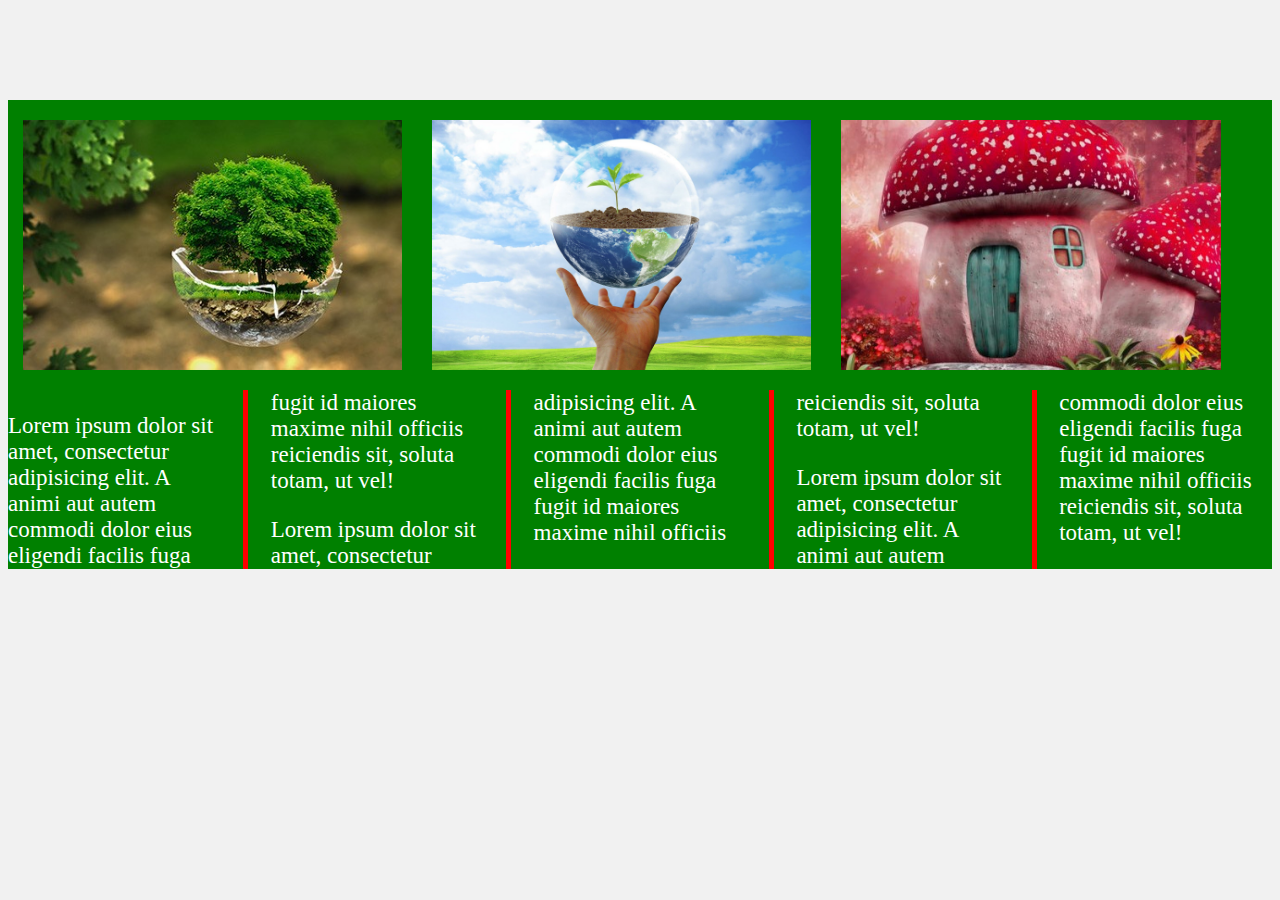
<file: index.html>
<!DOCTYPE html>
<html lang="en">
<head>
    <meta charset="UTF-8">
    <title>Title</title>
    <link rel="stylesheet" href="css/main.css">
</head>
<body>
<div class="wrap">
    <div class="row">
        <div class="col">
            <div class="img-box">
                <img src="rasmlar/img.png" alt="">
            </div>
        </div>
        <div class="col">
            <div class="img-box">
                <img src="rasmlar/img_1.png" alt="">
            </div>
        </div>
        <div class="col">
            <div class="img-box">
                <img src="rasmlar/img_2.png" alt="">
            </div>
        </div>
        <div class="clear"></div>
    </div>
    <div class="text">
        <p>Lorem ipsum dolor sit amet, consectetur adipisicing elit.
            A animi aut autem commodi dolor eius eligendi facilis fuga
            fugit id maiores maxime nihil officiis reiciendis sit, soluta totam, ut vel!
        </p>
        <p>Lorem ipsum dolor sit amet, consectetur adipisicing elit.
            A animi aut autem commodi dolor eius eligendi facilis fuga
            fugit id maiores maxime nihil officiis reiciendis sit, soluta totam, ut vel!
        </p>
        <p>Lorem ipsum dolor sit amet, consectetur adipisicing elit.
            A animi aut autem commodi dolor eius eligendi facilis fuga
            fugit id maiores maxime nihil officiis reiciendis sit, soluta totam, ut vel!
        </p>
    </div>
</div>
</body>
</html>
</file>
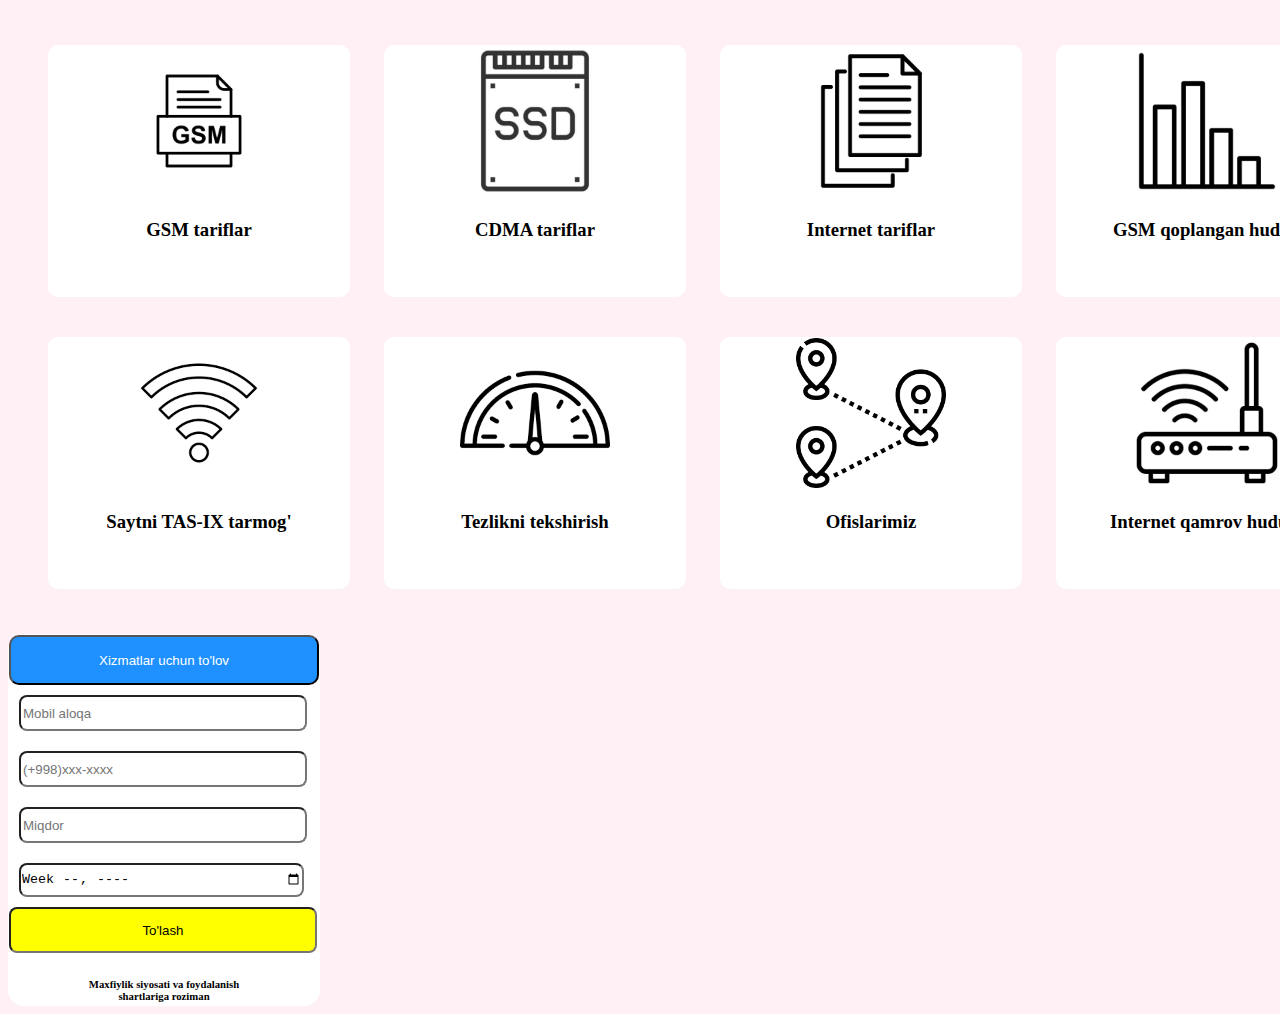
<file: sayt.html>
<!DOCTYPE html>
<html>
<head>
	<title></title>
	<link rel="stylesheet" type="text/css" href="css/main16.css">
</head>
<body>
<div class="wrap">
	<div class="text1">
            <div class="item-wraps0">
            	<img src="rasmlar/img_4.png"  width="150px" height="150px">
                 <a href="https://uztelecom.uz/uz/jismoniy-shaxslarga/mobil-aloqa/gsm-2/tariflar">
                    <h3>GSM tariflar</h3>
                 </a>
            </div>
            <div class="item-wraps1">
            	<img src="rasmlar/img_5.png"  width="150px" height="150px">
                 <a href="https://uztelecom.uz/uz/jismoniy-shaxslarga/mobil-aloqa/cdma-2503/tariflar-1">
                    <h3>CDMA tariflar</h3>
                 </a>
            </div>
            <div class="item-wraps2">
            	<img src="rasmlar/internet.png"  width="150px" height="150px">
                 <a href="https://uztelecom.uz/uz/jismoniy-shaxslarga/internet-2/tariflar-2">
                    <h3>Internet tariflar</h3>
                 </a>
            </div>
             <div class="item-wraps3">
             	<img src="rasmlar/img_3.png" width="150px" height="150px">
                 <a href="https://uztelecom.uz/uz/jismoniy-shaxslarga/mobil-aloqa/gsm-2/foydali-axborot/qamrov-hududi">
                    <h3>GSM qoplangan hudud</h3>
                 </a>
            </div>
       </div>
        <div class="text2">
              <div class="item-wraps4">
              	<img src="rasmlar/wifi.png"  width="150px" height="150px">
                 <a href="https://uztelecom.uz/uz/jismoniy-shaxslarga/internet-2/foydali-axborot-2/saytni-tas-ix-tarmogi-uchun-tekshirish">
                    <h3>Saytni TAS-IX tarmog'</h3>
                 </a>
            </div>
              <div class="item-wraps5">
              	<img src="rasmlar/spido.png"  width="150px" height="150px">
                 <a href="https://uztelecom.uz/uz/jismoniy-shaxslarga/internet-2/foydali-axborot-2/tezlikni-tekshirish">
                        <h3>Tezlikni tekshirish</h3>
                 </a>
            </div>
              <div class="item-wraps6">
              	<img src="rasmlar/free-icon-destination-9584062.png"  width="150px" height="150px">
                 <a href="/uz#map">
                       <h3>Ofislarimiz</h3>
                 </a>
            </div>
               <div class="item-wraps7">
               	<img src="rasmlar/wifirouter.png"  width="150px" height="150px">
                 <a href="https://uztelecom.uz/uz/jismoniy-shaxslarga/internet-2/foydali-axborot-2/qamrov-hududi-4">
                        <h3>Internet qamrov hududi</h3>
                 </a>
            </div>
         </div>
    </div>
</div>
<div class="wrap2">
    <div class="form-group">
        <form action="#">
            <input type="submit" value="Xizmatlar uchun to'lov">
            <label for="text"></label>
            <input type="text" id="text" placeholder="Mobil aloqa">
            <label for="ph"></label><br>
            <input type="text" id="ph" placeholder="(+998)xxx-xxxx">
            <label for="ev" id="sa"></label><br>
            <input type="text" id="ev" placeholder="Miqdor">
            <label for="week"></label>
            <input type="week" id="week">
            <input type="sub" value="To'lash">
            <h6>Maxfiylik siyosati va foydalanish <br>shartlariga roziman</h6>
        </form>
    </div>
</div>
</body>
</html>
</file>
<file: css/main.css>
:root{
    --rang:#303030;
    --orqaFon:#f1f1f1;
    --font:23px;
}
body{
    background-color: var(--orqaFon);
    color: var(--rang);
    font-size: var(--font);
}
.wrap  {
    width: 1200px;
    margin: 100px auto;
}
.row{
    width: 100%;
}
.col{
    width: 30%;
    float: left;
    background-color: white;
    display: block;
    margin: 20px 15px;
    /*border: 1px solid red;*/
}
.img-box{
    width: 100%;
    height: 250px;
    display: block;
}
.img-box img{
    width: 100%;
    height: 100%;
    display: block;
    object-fit: cover;
}
.clear{
    clear: both;
}
.text{
    /*column-count: 3;*/
    column-gap: 50px;
    column-rule: 5px solid red;
    column-width: 200px;
}
@media (min-width: 240px) and (max-width:570px ){
    .wrap{
        width: 100%;
        background-color: aqua;
        color: white;
    }
}
@media (min-width:570px ) and (max-width:780px ){
    .wrap{
        width: 100%;
        background-color: darkviolet;
        color: white;
    }
}
@media (min-width:780px ) and (max-width:990px ){
    .wrap{
        width: 100%;
        background-color: red;
        color: white;
    }
}
@media (min-width:990px ) and (max-width:1200px ){
    .wrap{
        width: 100%;
        background-color: blue;
        color: white;
    }
}
@media (min-width: 1200px) {
    .wrap{
        width: 100%;
        background-color: green;
        color: white;
    }
}
</file>
<file: css/main16.css>
body{
    background-color: lavenderblush;
}
.wrap{
    width:1500px;
  margin: 25px;
}
/*.text1{*/
/*    border: 1px solid black;*/

/*}*/
/*.text2{*/
/*    border: 1px solid black;*/
/*}*/
a{
    text-decoration: none;
    color: black;
}
.title{
    position: relative;
    right: 70px;
}
.item-wraps0{
    border: 1px solid white;
    width: 300px;
    height: 250px;
    display: inline-block;
    background-color: white;
    border-radius: 10px;
    margin: 20px 15px;
    text-align: center;
    box-shadow: rgba(80,80,80,0.5);
}
.item-wraps1{
    border: 1px solid white;
    width: 300px;
    height: 250px;
    display: inline-block;
    background-color: white;
    border-radius: 10px;
    margin: 20px 15px;
    text-align: center;
    box-shadow: rgba(80,80,80,0.5);
}
.item-wraps2{
    border: 1px solid white;
    width: 300px;
    height: 250px;
    display: inline-block;
    background-color: white;
    border-radius: 10px;
    margin: 20px 15px;
    text-align: center;
    box-shadow: rgba(80,80,80,0.5);
}
.item-wraps3{
    border: 1px solid white;
    width: 300px;
    height: 250px;
    display: inline-block;
    background-color: white;
    border-radius: 10px;
    margin: 20px 15px;
    text-align: center;
    box-shadow: rgba(80,80,80,0.5);
}
.item-wraps4{
    border: 1px solid white;
    width: 300px;
    height: 250px;
    display: inline-block;
    background-color: white;
    border-radius: 10px;
    margin: 20px 15px;
    text-align: center;
    box-shadow: rgba(80,80,80,0.5);
}
.item-wraps5{
    border: 1px solid white;
    width: 300px;
    height: 250px;
    display: inline-block;
    background-color: white;
    border-radius: 10px;
    margin: 20px 15px;
    text-align: center;
    box-shadow: rgba(80,80,80,0.5);
}
.item-wraps6{
    border: 1px solid white;
    width: 300px;
    height: 250px;
    display: inline-block;
    background-color: white;
    border-radius: 10px;
    margin: 20px 15px;
    text-align: center;
    box-shadow: rgba(80,80,80,0.5);
}
.item-wraps7{
    border: 1px solid white;
    width: 300px;
    height: 250px;
    display: inline-block;
    background-color: white;
    border-radius: 10px;
    margin: 20px 15px;
    text-align: center;
    box-shadow: rgba(80,80,80,0.5);

}
.form-group{
    border: 1px solid  white;
    width: 310px;
    height: 370px;
    border-radius: 15px;
    background-color: white;
    box-shadow: rgba(100,80,150,0.5);
    display: inline-block;
}
input[type=submit]{
    width: 310px;
    height: 50px;
    border-radius: 10px;
    background-color: dodgerblue;
    color: white;
}
input[type=text]{
    width: 280px;
    height: 30px;
    margin: 10px 10px;
    border-radius: 8px;
}
input[type=week]{
    width: 280px;
    height: 30px;
    margin: 10px 10px;
    border-radius: 8px;
}
input[type=sub]{
    width: 300px;
    height: 40px;
    border-radius: 8px;
    background-color: yellow;
    color: black;
    text-align: center;
}
h6{
    text-align: center;
}
</file>
